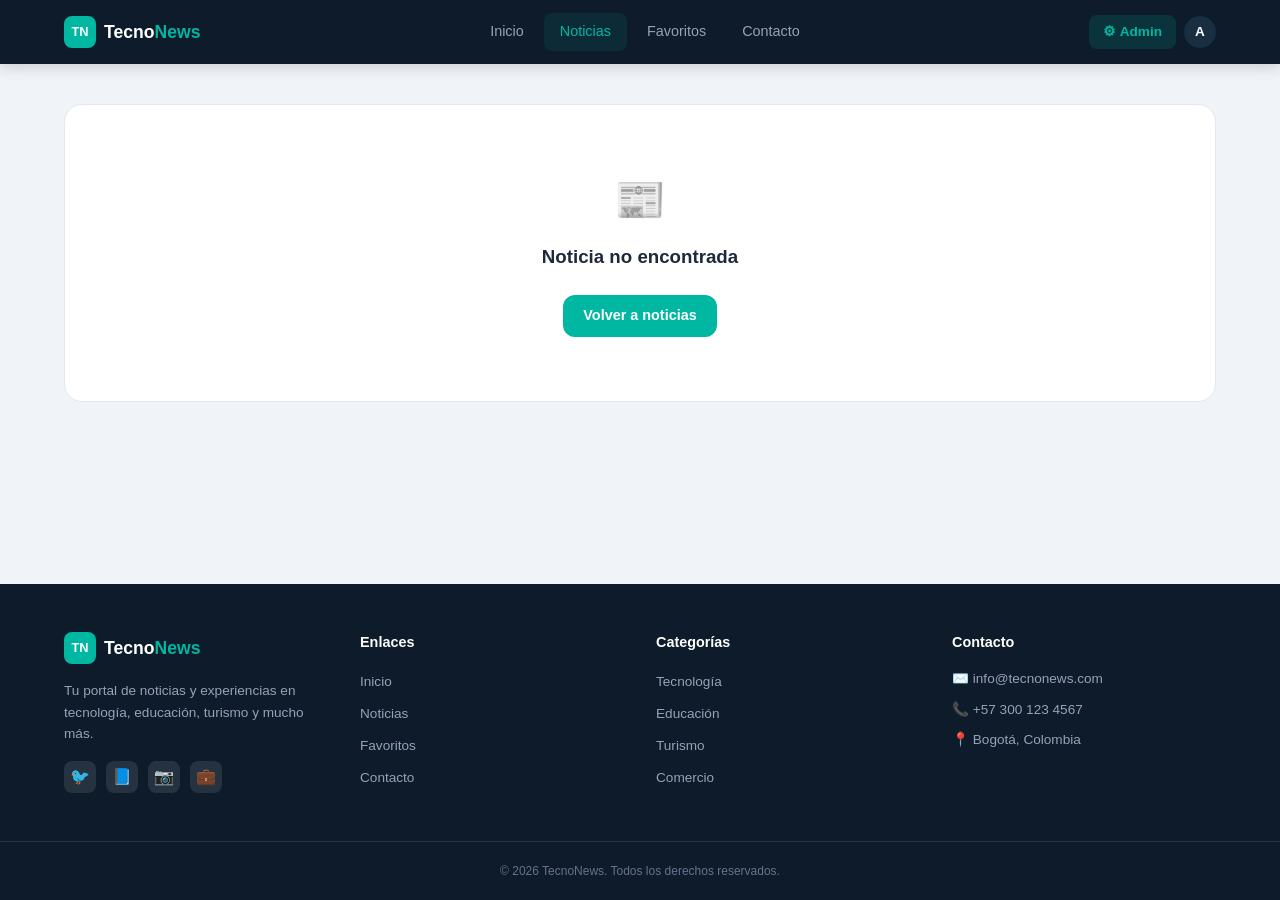
<file: detalle.html>
<!DOCTYPE html>
<html lang="es">
<head>
  <meta charset="UTF-8">
  <meta name="viewport" content="width=device-width, initial-scale=1.0">
  <title>TecnoNews — Detalle</title>
  <link rel="stylesheet" href="css/style.css">
</head>
<body>

  <main class="page-wrap" id="detalleContenedor">
    <p>Cargando noticia…</p>
  </main>

  <script src="js/utils.js"></script>
  <script src="js/detalle.js"></script>
</body>
</html>
</file>
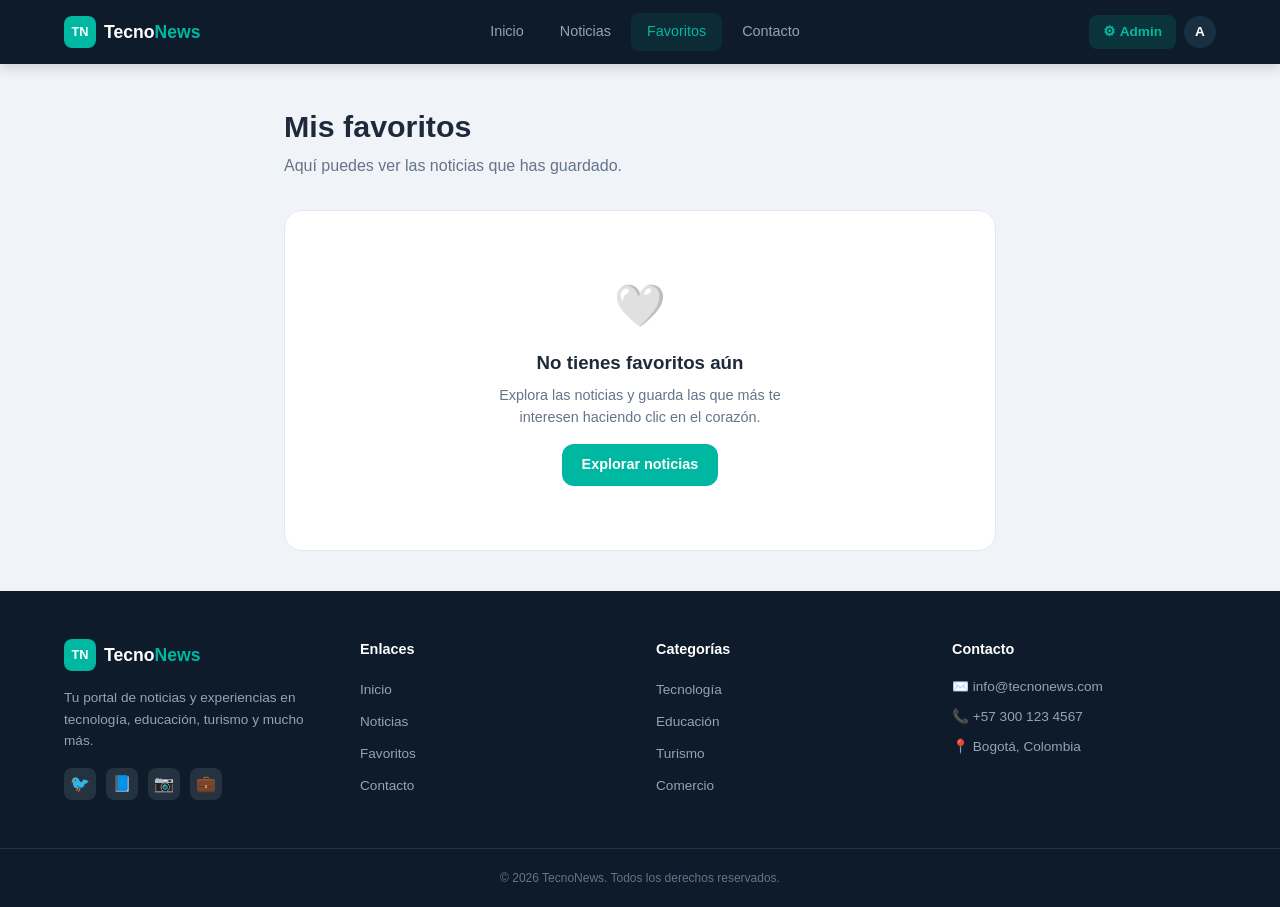
<file: favoritos.html>
<!DOCTYPE html>
<html lang="es">
<head>
  <meta charset="UTF-8">
  <meta name="viewport" content="width=device-width, initial-scale=1.0">
  <title>TecnoNews — Favoritos</title>
  <link rel="stylesheet" href="css/style.css">
</head>
<body>

  <main class="page-wrap" style="max-width:760px;">
    <h1>Mis favoritos</h1>
    <p class="page-sub" id="favSubtitulo">Cargando…</p>
    <div id="favoritosContenedor"></div>
  </main>

  <script src="js/utils.js"></script>
  <script src="js/favoritos.js"></script>
</body>
</html>
</file>
<file: css/style.css>
/* =========================================
   TecnoNews — Hoja de estilos global
   ========================================= */

:root {
  --azul-oscuro: #0d1b2a;
  --teal: #00b8a2;
  --teal-hover: #009688;
  --fondo: #f0f4f8;
  --texto-principal: #1e293b;
  --texto-secundario: #64748b;
  --texto-claro: #94a3b8;
  --borde: #e2e8f0;
  --blanco: #ffffff;
  --rojo: #ef4444;
  --rojo-claro: #fee2e2;
  --radio: 16px;
  --radio-sm: 10px;
  --sombra: 0 8px 24px rgba(13, 27, 42, 0.08);
}

* {
  box-sizing: border-box;
}

html,
body {
  margin: 0;
  padding: 0;
  min-height: 100%;
}

body {
  font-family: "Inter", -apple-system, BlinkMacSystemFont, "Segoe UI", Roboto, sans-serif;
  background-color: var(--fondo);
  color: var(--texto-principal);
  display: flex;
  flex-direction: column;
  min-height: 100vh;
  line-height: 1.5;
}

main {
  flex: 1;
  width: 100%;
}

a {
  text-decoration: none;
  color: inherit;
}

img {
  max-width: 100%;
  display: block;
}

button {
  font-family: inherit;
  cursor: pointer;
  border: none;
  background: none;
}

.container {
  max-width: 1200px;
  margin: 0 auto;
  padding: 0 24px;
}

.serif {
  font-family: "Georgia", "Times New Roman", serif;
}

/* ============ HEADER ============ */
.site-header {
  background-color: var(--azul-oscuro);
  position: sticky;
  top: 0;
  z-index: 50;
  box-shadow: 0 4px 12px rgba(0, 0, 0, 0.15);
}

.header-inner {
  display: flex;
  align-items: center;
  justify-content: space-between;
  height: 64px;
}

.logo {
  display: flex;
  align-items: center;
  gap: 8px;
  color: #fff;
  font-weight: 700;
  font-size: 1.1rem;
}

.logo-badge {
  width: 32px;
  height: 32px;
  border-radius: 8px;
  background-color: var(--teal);
  color: #fff;
  display: flex;
  align-items: center;
  justify-content: center;
  font-size: 0.8rem;
  font-weight: 700;
}

.logo span.accent {
  color: var(--teal);
}

nav.main-nav {
  display: flex;
  align-items: center;
  gap: 4px;
}

nav.main-nav a {
  color: var(--texto-claro);
  font-size: 0.9rem;
  font-weight: 500;
  padding: 8px 16px;
  border-radius: 8px;
  transition: all 0.15s ease;
  position: relative;
}

nav.main-nav a:hover {
  color: #e2e8f0;
  background-color: rgba(255, 255, 255, 0.05);
}

nav.main-nav a.active {
  color: var(--teal);
  background-color: rgba(0, 184, 162, 0.1);
}

.badge-count {
  display: inline-flex;
  align-items: center;
  justify-content: center;
  min-width: 16px;
  height: 16px;
  padding: 0 4px;
  margin-left: 6px;
  border-radius: 999px;
  background-color: var(--teal);
  color: #fff;
  font-size: 10px;
  font-weight: 700;
}

.header-actions {
  display: flex;
  align-items: center;
  gap: 8px;
}

.btn-admin {
  display: flex;
  align-items: center;
  gap: 6px;
  padding: 7px 14px;
  border-radius: 8px;
  font-size: 0.85rem;
  font-weight: 600;
  background-color: rgba(0, 184, 162, 0.15);
  color: var(--teal);
  transition: all 0.15s ease;
}

.btn-admin:hover {
  background-color: var(--teal);
  color: #fff;
}

.avatar {
  width: 32px;
  height: 32px;
  border-radius: 999px;
  background-color: #1a2e42;
  color: #fff;
  display: flex;
  align-items: center;
  justify-content: center;
  font-weight: 600;
  font-size: 0.85rem;
}

.mobile-toggle {
  display: none;
  color: var(--texto-claro);
  font-size: 1.4rem;
  padding: 6px;
}

.mobile-nav {
  display: none;
  flex-direction: column;
  border-top: 1px solid rgba(255, 255, 255, 0.1);
  padding: 12px 0;
}

.mobile-nav a {
  color: var(--texto-claro);
  padding: 10px 8px;
  border-radius: 8px;
  font-size: 0.9rem;
  font-weight: 500;
}

.mobile-nav a.active {
  color: var(--teal);
  background-color: rgba(0, 184, 162, 0.1);
}

@media (max-width: 860px) {
  nav.main-nav,
  .btn-admin {
    display: none;
  }
  .mobile-toggle {
    display: block;
  }
  .mobile-nav.open {
    display: flex;
  }
}

/* ============ HERO ============ */
.hero {
  position: relative;
  background-color: var(--azul-oscuro);
  overflow: hidden;
}

.hero-bg {
  position: absolute;
  inset: 0;
  opacity: 0.2;
}

.hero-bg img {
  width: 100%;
  height: 100%;
  object-fit: cover;
}

.hero-overlay {
  position: absolute;
  inset: 0;
  background: linear-gradient(135deg, #0d1b2a 40%, rgba(0, 184, 162, 0.15) 100%);
}

.hero-content {
  position: relative;
  padding: 80px 24px 96px;
  max-width: 1200px;
  margin: 0 auto;
}

.hero-content .inner {
  max-width: 620px;
}

.hero-pill {
  display: inline-flex;
  align-items: center;
  gap: 8px;
  padding: 6px 14px;
  border-radius: 999px;
  font-size: 0.75rem;
  font-weight: 600;
  background-color: rgba(0, 184, 162, 0.2);
  color: var(--teal);
  margin-bottom: 24px;
}

.dot-pulse {
  width: 6px;
  height: 6px;
  border-radius: 999px;
  background-color: currentColor;
}

.hero h1 {
  font-family: "Georgia", serif;
  font-size: 2.4rem;
  color: #fff;
  line-height: 1.2;
  margin: 0 0 16px;
}

.hero h1 .accent {
  color: var(--teal);
}

.hero p.lead {
  color: #cbd5e1;
  font-size: 1.05rem;
  margin: 0 0 32px;
  line-height: 1.6;
}

.search-form {
  display: flex;
  gap: 8px;
  max-width: 480px;
}

.search-form input {
  flex: 1;
  padding: 13px 16px;
  border-radius: 12px;
  font-size: 0.9rem;
  background: rgba(255, 255, 255, 0.1);
  color: #fff;
  border: 1px solid rgba(255, 255, 255, 0.2);
}

.search-form input::placeholder {
  color: var(--texto-claro);
}

.search-form button {
  padding: 13px 20px;
  border-radius: 12px;
  background-color: var(--teal);
  color: #fff;
  font-weight: 600;
  transition: background 0.15s ease;
}

.search-form button:hover {
  background-color: var(--teal-hover);
}

/* ============ CATEGORY STRIP ============ */
.category-strip {
  background-color: var(--azul-oscuro);
  border-top: 1px solid rgba(255, 255, 255, 0.1);
}

.category-strip .container {
  display: flex;
  gap: 8px;
  padding-top: 16px;
  padding-bottom: 16px;
  overflow-x: auto;
}

.chip {
  display: flex;
  align-items: center;
  gap: 8px;
  padding: 8px 16px;
  border-radius: 10px;
  font-size: 0.85rem;
  font-weight: 500;
  white-space: nowrap;
  background-color: rgba(255, 255, 255, 0.06);
  border: 1px solid rgba(255, 255, 255, 0.1);
  color: var(--texto-claro);
  transition: all 0.15s ease;
  flex-shrink: 0;
}

.chip:hover {
  color: #fff;
  border-color: rgba(255, 255, 255, 0.25);
}

/* ============ SECTIONS ============ */
.section {
  max-width: 1200px;
  margin: 0 auto;
  padding: 48px 24px;
}

.section-header {
  display: flex;
  align-items: center;
  justify-content: space-between;
  margin-bottom: 32px;
  gap: 16px;
  flex-wrap: wrap;
}

.section-header h2 {
  font-size: 1.5rem;
  font-weight: 700;
  margin: 0;
}

.section-header p {
  color: var(--texto-secundario);
  font-size: 0.9rem;
  margin: 4px 0 0;
}

.link-teal {
  color: var(--teal);
  font-weight: 600;
  font-size: 0.9rem;
  transition: color 0.15s ease;
}

.link-teal:hover {
  color: var(--teal-hover);
}

/* ============ GRID / CARDS ============ */
.news-grid {
  display: grid;
  grid-template-columns: repeat(auto-fill, minmax(280px, 1fr));
  gap: 24px;
}

.news-card {
  background: var(--blanco);
  border-radius: 18px;
  overflow: hidden;
  border: 1px solid var(--borde);
  display: flex;
  flex-direction: column;
  transition: box-shadow 0.2s ease, border-color 0.2s ease;
}

.news-card:hover {
  border-color: #cbd5e1;
  box-shadow: var(--sombra);
}

.news-card-img {
  position: relative;
  height: 190px;
  overflow: hidden;
}

.news-card-img img {
  width: 100%;
  height: 100%;
  object-fit: cover;
  transition: transform 0.3s ease;
}

.news-card:hover .news-card-img img {
  transform: scale(1.05);
}

.cat-tag {
  position: absolute;
  top: 12px;
  left: 12px;
  font-size: 0.72rem;
  font-weight: 700;
  padding: 4px 10px;
  border-radius: 999px;
  color: #fff;
}

.fav-btn {
  position: absolute;
  top: 12px;
  right: 12px;
  width: 32px;
  height: 32px;
  border-radius: 999px;
  background: rgba(255, 255, 255, 0.92);
  display: flex;
  align-items: center;
  justify-content: center;
  color: #94a3b8;
  font-size: 1rem;
  box-shadow: 0 1px 4px rgba(0, 0, 0, 0.15);
  transition: transform 0.1s ease;
}

.fav-btn:hover {
  transform: scale(1.08);
}

.fav-btn.active {
  color: var(--rojo);
}

.news-card-body {
  padding: 20px;
  display: flex;
  flex-direction: column;
  flex: 1;
}

.news-card-body h3 {
  font-size: 1rem;
  font-weight: 600;
  line-height: 1.4;
  margin: 0 0 8px;
  display: -webkit-box;
  -webkit-line-clamp: 2;
  -webkit-box-orient: vertical;
  overflow: hidden;
}

.news-card-body p {
  font-size: 0.88rem;
  color: var(--texto-secundario);
  line-height: 1.55;
  margin: 0;
  flex: 1;
  display: -webkit-box;
  -webkit-line-clamp: 2;
  -webkit-box-orient: vertical;
  overflow: hidden;
}

.news-card-footer {
  display: flex;
  align-items: center;
  justify-content: space-between;
  margin-top: 16px;
  padding-top: 16px;
  border-top: 1px solid var(--borde);
}

.news-card-footer .date {
  font-size: 0.78rem;
  color: var(--texto-claro);
}

.btn-ver-mas {
  font-size: 0.85rem;
  font-weight: 600;
  padding: 6px 16px;
  border-radius: 8px;
  background-color: var(--teal);
  color: #fff;
  transition: background 0.15s ease;
}

.btn-ver-mas:hover {
  background-color: var(--teal-hover);
}

/* ============ CATEGORY SHOWCASE ============ */
.showcase {
  background: var(--blanco);
  border-top: 1px solid var(--borde);
  border-bottom: 1px solid var(--borde);
  padding: 48px 24px;
}

.showcase h2 {
  text-align: center;
  font-size: 1.5rem;
  margin: 0 0 32px;
}

.showcase-grid {
  max-width: 1200px;
  margin: 0 auto;
  display: grid;
  grid-template-columns: repeat(auto-fit, minmax(180px, 1fr));
  gap: 16px;
}

.showcase-card {
  padding: 24px;
  border-radius: 18px;
  border: 2px solid;
  text-align: left;
  transition: all 0.2s ease;
}

.showcase-card:hover {
  transform: translateY(-2px);
}

.showcase-card .icon {
  font-size: 1.8rem;
  margin-bottom: 12px;
}

.showcase-card h3 {
  margin: 0 0 4px;
  font-size: 1rem;
  font-weight: 700;
}

.showcase-card p {
  margin: 0;
  font-size: 0.8rem;
  color: var(--texto-secundario);
}

/* ============ FOOTER ============ */
.site-footer {
  background-color: var(--azul-oscuro);
  color: var(--texto-claro);
  margin-top: auto;
}

.footer-grid {
  display: grid;
  grid-template-columns: repeat(auto-fit, minmax(180px, 1fr));
  gap: 32px;
  padding: 48px 24px;
  max-width: 1200px;
  margin: 0 auto;
}

.footer-grid h4 {
  color: #fff;
  font-size: 0.9rem;
  margin: 0 0 16px;
}

.footer-grid ul {
  list-style: none;
  margin: 0;
  padding: 0;
  display: flex;
  flex-direction: column;
  gap: 8px;
}

.footer-grid ul li a,
.footer-grid ul li button {
  font-size: 0.85rem;
  color: var(--texto-claro);
  transition: color 0.15s ease;
}

.footer-grid ul li a:hover,
.footer-grid ul li button:hover {
  color: #fff;
}

.footer-desc {
  font-size: 0.85rem;
  line-height: 1.6;
  color: var(--texto-claro);
  margin: 0 0 16px;
}

.social-row {
  display: flex;
  gap: 10px;
}

.social-row a {
  width: 32px;
  height: 32px;
  border-radius: 8px;
  background: rgba(255, 255, 255, 0.1);
  display: flex;
  align-items: center;
  justify-content: center;
  transition: background 0.15s ease;
}

.social-row a:hover {
  background: var(--teal);
}

.footer-contact-item {
  display: flex;
  gap: 8px;
  font-size: 0.85rem;
  margin-bottom: 10px;
}

.footer-bottom {
  border-top: 1px solid rgba(255, 255, 255, 0.1);
  text-align: center;
  font-size: 0.75rem;
  color: #64748b;
  padding: 20px 24px;
}

/* ============ PAGE HEADER (listas internas) ============ */
.page-wrap {
  max-width: 1200px;
  margin: 0 auto;
  padding: 40px 24px;
}

.back-link {
  display: inline-flex;
  align-items: center;
  gap: 6px;
  font-size: 0.9rem;
  color: var(--teal);
  margin-bottom: 16px;
  font-weight: 600;
}

.page-wrap h1 {
  font-size: 1.9rem;
  margin: 0 0 4px;
}

.page-sub {
  color: var(--texto-secundario);
  margin: 0 0 32px;
}

/* ============ NOTICIAS: LAYOUT CON SIDEBAR ============ */
.list-layout {
  display: flex;
  gap: 32px;
  align-items: flex-start;
  flex-wrap: wrap;
}

.sidebar {
  width: 220px;
  flex-shrink: 0;
}

.sidebar-card {
  background: var(--blanco);
  border-radius: 18px;
  border: 1px solid var(--borde);
  padding: 20px;
  position: sticky;
  top: 96px;
}

.sidebar-card h3 {
  font-size: 0.8rem;
  text-transform: uppercase;
  letter-spacing: 0.04em;
  color: #475569;
  margin: 0 0 16px;
}

.search-box {
  position: relative;
  margin-bottom: 16px;
}

.search-box input {
  width: 100%;
  padding: 9px 12px 9px 30px;
  border-radius: 10px;
  border: 1px solid var(--borde);
  font-size: 0.85rem;
}

.search-box .icon {
  position: absolute;
  left: 10px;
  top: 50%;
  transform: translateY(-50%);
  color: var(--texto-claro);
  font-size: 0.8rem;
}

.cat-list {
  list-style: none;
  padding: 0;
  margin: 0;
  display: flex;
  flex-direction: column;
  gap: 4px;
}

.cat-list button {
  width: 100%;
  display: flex;
  align-items: center;
  justify-content: space-between;
  padding: 10px 12px;
  border-radius: 12px;
  font-size: 0.88rem;
  font-weight: 500;
  color: #64748b;
  transition: all 0.15s ease;
}

.cat-list button:hover {
  background: #f1f5f9;
  color: #1e293b;
}

.cat-list button.active {
  background: rgba(0, 184, 162, 0.1);
  color: var(--teal);
}

.cat-count {
  font-size: 0.72rem;
  font-weight: 700;
  padding: 2px 7px;
  border-radius: 999px;
  background: #e2e8f0;
  color: #64748b;
}

.cat-list button.active .cat-count {
  background: var(--teal);
  color: #fff;
}

.list-main {
  flex: 1;
  min-width: 280px;
}

.list-toolbar {
  display: flex;
  align-items: center;
  justify-content: space-between;
  margin-bottom: 24px;
  flex-wrap: wrap;
  gap: 12px;
}

.list-toolbar select {
  padding: 6px 12px;
  border-radius: 10px;
  border: 1px solid var(--borde);
  font-size: 0.85rem;
  background: #fff;
}

.empty-state {
  text-align: center;
  padding: 64px 24px;
  background: var(--blanco);
  border-radius: 18px;
  border: 1px solid var(--borde);
}

.empty-state .emoji {
  font-size: 2.6rem;
  margin-bottom: 12px;
}

.empty-state h3 {
  margin: 0 0 8px;
}

.empty-state p {
  color: var(--texto-secundario);
  font-size: 0.9rem;
  max-width: 320px;
  margin: 0 auto;
}

.btn-primary {
  display: inline-block;
  margin-top: 16px;
  padding: 10px 20px;
  border-radius: 12px;
  background: var(--teal);
  color: #fff;
  font-weight: 600;
  font-size: 0.9rem;
  transition: background 0.15s ease;
}

.btn-primary:hover {
  background: var(--teal-hover);
}

.btn-outline {
  display: inline-block;
  padding: 10px 20px;
  border-radius: 12px;
  border: 2px solid var(--teal);
  color: var(--teal);
  font-weight: 600;
  font-size: 0.9rem;
  transition: all 0.15s ease;
}

.btn-outline:hover {
  background: var(--teal);
  color: #fff;
}

/* ============ DETALLE ============ */
.detail-layout {
  display: flex;
  gap: 40px;
  flex-wrap: wrap;
}

.detail-article {
  flex: 2;
  min-width: 300px;
}

.detail-hero {
  border-radius: 18px;
  overflow: hidden;
  margin-bottom: 28px;
  aspect-ratio: 16/9;
}

.detail-hero img {
  width: 100%;
  height: 100%;
  object-fit: cover;
}

.detail-meta {
  display: flex;
  flex-wrap: wrap;
  gap: 12px;
  align-items: center;
  margin-bottom: 16px;
}

.detail-meta .cat-badge {
  font-size: 0.72rem;
  font-weight: 700;
  padding: 4px 12px;
  border-radius: 999px;
}

.detail-meta .meta-item {
  font-size: 0.78rem;
  color: var(--texto-secundario);
}

.detail-article h1 {
  font-family: Georgia, serif;
  font-size: 2rem;
  line-height: 1.25;
  margin: 0 0 24px;
}

.detail-article .content p {
  color: #475569;
  line-height: 1.75;
  margin-bottom: 20px;
  font-size: 0.96rem;
}

.highlights-box {
  margin-top: 32px;
  padding: 24px;
  border-radius: 18px;
  border-left: 4px solid;
}

.highlights-box h3 {
  margin: 0 0 16px;
  font-weight: 700;
  display: flex;
  align-items: center;
  gap: 8px;
}

.highlights-box ul {
  list-style: none;
  padding: 0;
  margin: 0;
  display: flex;
  flex-direction: column;
  gap: 10px;
}

.highlights-box li {
  display: flex;
  gap: 8px;
  font-size: 0.9rem;
  color: #475569;
}

.highlights-box li::before {
  content: "";
  width: 6px;
  height: 6px;
  border-radius: 999px;
  background: currentColor;
  margin-top: 7px;
  flex-shrink: 0;
}

.share-row {
  margin-top: 40px;
  padding-top: 24px;
  border-top: 1px solid var(--borde);
  display: flex;
  align-items: center;
  gap: 10px;
  flex-wrap: wrap;
}

.share-row .label {
  font-weight: 600;
  font-size: 0.9rem;
  color: #475569;
}

.share-btn {
  display: inline-flex;
  align-items: center;
  gap: 6px;
  padding: 6px 12px;
  border-radius: 8px;
  border: 1px solid;
  font-size: 0.85rem;
  font-weight: 500;
}

.detail-sidebar {
  flex: 1;
  min-width: 260px;
  display: flex;
  flex-direction: column;
  gap: 16px;
}

.fav-toggle-btn {
  width: 100%;
  padding: 13px;
  border-radius: 14px;
  font-weight: 600;
  font-size: 0.9rem;
  border: 2px solid var(--teal);
  color: var(--teal);
  background: transparent;
  display: flex;
  align-items: center;
  justify-content: center;
  gap: 8px;
  transition: all 0.15s ease;
}

.fav-toggle-btn.active {
  border-color: var(--rojo);
  color: var(--rojo);
  background: var(--rojo-claro);
}

.contact-cta-btn {
  width: 100%;
  padding: 13px;
  border-radius: 14px;
  font-weight: 600;
  font-size: 0.9rem;
  background: var(--teal);
  color: #fff;
  transition: background 0.15s ease;
}

.contact-cta-btn:hover {
  background: var(--teal-hover);
}

.related-card,
.author-card {
  background: var(--blanco);
  border-radius: 18px;
  border: 1px solid var(--borde);
  padding: 20px;
}

.related-card h3,
.author-card h3 {
  font-size: 0.78rem;
  text-transform: uppercase;
  letter-spacing: 0.04em;
  color: #475569;
  margin: 0 0 16px;
}

.related-item {
  display: flex;
  gap: 12px;
  margin-bottom: 14px;
}

.related-item img {
  width: 64px;
  height: 48px;
  border-radius: 10px;
  object-fit: cover;
  flex-shrink: 0;
}

.related-item p.title {
  font-size: 0.85rem;
  font-weight: 500;
  margin: 0;
  line-height: 1.4;
}

.related-item p.date {
  font-size: 0.75rem;
  color: var(--texto-claro);
  margin: 4px 0 0;
}

.author-row {
  display: flex;
  align-items: center;
  gap: 12px;
}

.author-avatar {
  width: 40px;
  height: 40px;
  border-radius: 999px;
  color: #fff;
  display: flex;
  align-items: center;
  justify-content: center;
  font-weight: 700;
  flex-shrink: 0;
}

.author-row .name {
  font-weight: 600;
  font-size: 0.9rem;
  margin: 0;
}

.author-row .role {
  font-size: 0.78rem;
  color: var(--texto-claro);
  margin: 2px 0 0;
}

/* ============ FAVORITOS ============ */
.fav-item {
  background: var(--blanco);
  border-radius: 18px;
  border: 1px solid var(--borde);
  padding: 16px;
  display: flex;
  gap: 16px;
  margin-bottom: 12px;
  transition: box-shadow 0.15s ease;
}

.fav-item:hover {
  box-shadow: var(--sombra);
}

.fav-item img {
  width: 96px;
  height: 72px;
  border-radius: 12px;
  object-fit: cover;
  flex-shrink: 0;
}

.fav-item .fav-body {
  flex: 1;
  min-width: 0;
}

.fav-item h3 {
  font-size: 0.92rem;
  font-weight: 600;
  margin: 0;
  line-height: 1.4;
}

.fav-item .top-row {
  display: flex;
  justify-content: space-between;
  gap: 12px;
}

.remove-fav-btn {
  color: var(--rojo);
  padding: 6px;
  border-radius: 8px;
  flex-shrink: 0;
}

.remove-fav-btn:hover {
  background: var(--rojo-claro);
}

/* ============ FORMULARIO CONTACTO ============ */
.contact-layout {
  display: flex;
  gap: 40px;
  flex-wrap: wrap;
  align-items: flex-start;
}

.contact-info {
  flex: 1;
  min-width: 260px;
  display: flex;
  flex-direction: column;
  gap: 16px;
}

.contact-info-item {
  display: flex;
  gap: 16px;
  background: var(--blanco);
  border-radius: 18px;
  border: 1px solid var(--borde);
  padding: 20px;
}

.contact-info-item .icon-box {
  width: 40px;
  height: 40px;
  border-radius: 12px;
  background: rgba(0, 184, 162, 0.1);
  color: var(--teal);
  display: flex;
  align-items: center;
  justify-content: center;
  flex-shrink: 0;
  font-size: 1.1rem;
}

.contact-info-item .label {
  font-size: 0.72rem;
  text-transform: uppercase;
  letter-spacing: 0.04em;
  color: var(--texto-claro);
  margin: 0 0 2px;
}

.contact-info-item .value {
  font-size: 0.9rem;
  font-weight: 500;
  margin: 0;
}

.map-box {
  border-radius: 18px;
  overflow: hidden;
  border: 1px solid var(--borde);
  height: 180px;
}

.map-box img {
  width: 100%;
  height: 100%;
  object-fit: cover;
}

.contact-form-wrap {
  flex: 1.5;
  min-width: 300px;
}

.form-card {
  background: var(--blanco);
  border-radius: 18px;
  border: 1px solid var(--borde);
  padding: 32px;
}

.form-group {
  margin-bottom: 20px;
}

.form-group label {
  display: block;
  font-size: 0.88rem;
  font-weight: 600;
  margin-bottom: 6px;
}

.form-group .required {
  color: var(--rojo);
}

.form-group input,
.form-group textarea,
.form-group select {
  width: 100%;
  padding: 12px 14px;
  border-radius: 12px;
  border: 1px solid var(--borde);
  font-size: 0.9rem;
  font-family: inherit;
  color: var(--texto-principal);
  transition: border-color 0.15s ease, box-shadow 0.15s ease;
  resize: none;
}

.form-group input:focus,
.form-group textarea:focus,
.form-group select:focus {
  outline: none;
  border-color: var(--teal);
  box-shadow: 0 0 0 3px rgba(0, 184, 162, 0.12);
}

.form-group.error input,
.form-group.error textarea {
  border-color: var(--rojo);
  box-shadow: 0 0 0 3px rgba(239, 68, 68, 0.1);
}

.error-text {
  color: var(--rojo);
  font-size: 0.78rem;
  margin-top: 4px;
}

.btn-submit {
  width: 100%;
  padding: 14px;
  border-radius: 14px;
  background: var(--teal);
  color: #fff;
  font-weight: 600;
  font-size: 0.9rem;
  transition: background 0.15s ease;
}

.btn-submit:hover {
  background: var(--teal-hover);
}

.success-box {
  background: var(--blanco);
  border-radius: 18px;
  border: 1px solid var(--borde);
  padding: 56px 24px;
  text-align: center;
}

.success-icon {
  width: 64px;
  height: 64px;
  border-radius: 999px;
  background: rgba(0, 184, 162, 0.1);
  color: var(--teal);
  display: flex;
  align-items: center;
  justify-content: center;
  font-size: 1.8rem;
  margin: 0 auto 16px;
}

.success-box h3 {
  margin: 0 0 8px;
  font-size: 1.3rem;
}

.success-box p {
  color: var(--texto-secundario);
  font-size: 0.9rem;
  max-width: 320px;
  margin: 0 auto;
}

/* ============ ADMIN ============ */
.admin-shell {
  display: flex;
  min-height: calc(100vh - 64px);
}

.admin-sidebar {
  width: 220px;
  flex-shrink: 0;
  background: var(--azul-oscuro);
  padding: 24px 12px;
}

.admin-sidebar .title {
  font-size: 0.72rem;
  text-transform: uppercase;
  letter-spacing: 0.06em;
  color: #64748b;
  padding: 0 12px;
  margin-bottom: 20px;
}

.admin-nav-item {
  width: 100%;
  display: flex;
  align-items: center;
  gap: 10px;
  padding: 10px 12px;
  border-radius: 12px;
  font-size: 0.88rem;
  font-weight: 500;
  color: var(--texto-claro);
  margin-bottom: 4px;
  transition: all 0.15s ease;
}

.admin-nav-item:hover {
  background: rgba(255, 255, 255, 0.06);
  color: #e2e8f0;
}

.admin-nav-item.active {
  background: rgba(0, 184, 162, 0.15);
  color: var(--teal);
}

.admin-content {
  flex: 1;
  padding: 32px;
}

.admin-header {
  display: flex;
  align-items: center;
  justify-content: space-between;
  margin-bottom: 24px;
  flex-wrap: wrap;
  gap: 12px;
}

.admin-header h2 {
  margin: 0;
  font-size: 1.3rem;
}

.admin-header p {
  margin: 4px 0 0;
  font-size: 0.85rem;
  color: var(--texto-secundario);
}

.btn-nueva {
  display: inline-flex;
  align-items: center;
  gap: 8px;
  padding: 10px 18px;
  border-radius: 12px;
  background: var(--teal);
  color: #fff;
  font-weight: 600;
  font-size: 0.88rem;
  transition: background 0.15s ease;
}

.btn-nueva:hover {
  background: var(--teal-hover);
}

.admin-table-card {
  background: var(--blanco);
  border-radius: 18px;
  border: 1px solid var(--borde);
  overflow: hidden;
}

table.admin-table {
  width: 100%;
  border-collapse: collapse;
  font-size: 0.88rem;
}

table.admin-table th {
  text-align: left;
  padding: 14px 20px;
  font-size: 0.72rem;
  text-transform: uppercase;
  letter-spacing: 0.04em;
  color: var(--texto-secundario);
  background: #f8fafc;
  border-bottom: 1px solid var(--borde);
}

table.admin-table td {
  padding: 14px 20px;
  border-bottom: 1px solid #f1f5f9;
}

table.admin-table tr:last-child td {
  border-bottom: none;
}

table.admin-table tr:hover td {
  background: #f8fafc;
}

.table-title-cell {
  display: flex;
  align-items: center;
  gap: 12px;
}

.table-title-cell img {
  width: 40px;
  height: 32px;
  border-radius: 8px;
  object-fit: cover;
  flex-shrink: 0;
}

.cat-pill {
  font-size: 0.72rem;
  font-weight: 700;
  padding: 3px 10px;
  border-radius: 999px;
}

.table-actions {
  display: flex;
  justify-content: flex-end;
  gap: 6px;
}

.icon-btn {
  padding: 6px;
  border-radius: 8px;
  color: var(--texto-claro);
  font-size: 0.9rem;
  transition: all 0.15s ease;
}

.icon-btn.edit:hover {
  color: #2563eb;
  background: #eff6ff;
}

.icon-btn.delete:hover {
  color: var(--rojo);
  background: var(--rojo-claro);
}

.admin-form-wrap {
  max-width: 640px;
}

.admin-form-top {
  display: flex;
  align-items: center;
  gap: 12px;
  margin-bottom: 24px;
}

.btn-back-icon {
  padding: 8px;
  border-radius: 10px;
  border: 1px solid var(--borde);
  color: var(--texto-secundario);
}

.btn-back-icon:hover {
  background: #f1f5f9;
}

.form-actions-row {
  display: flex;
  gap: 12px;
  padding-top: 8px;
}

.btn-cancelar {
  flex: 1;
  padding: 13px;
  border-radius: 14px;
  font-weight: 600;
  font-size: 0.88rem;
  border: 1px solid var(--borde);
  color: #475569;
  background: #fff;
}

.btn-cancelar:hover {
  background: #f8fafc;
}

.btn-guardar {
  flex: 1;
  padding: 13px;
  border-radius: 14px;
  font-weight: 600;
  font-size: 0.88rem;
  color: #fff;
  background: var(--teal);
  transition: background 0.15s ease;
}

.btn-guardar.saved {
  background: #10b981;
}

.img-preview {
  margin-top: 8px;
  border-radius: 14px;
  overflow: hidden;
  height: 110px;
  border: 1px solid var(--borde);
}

.img-preview img {
  width: 100%;
  height: 100%;
  object-fit: cover;
}

/* ============ MODAL ============ */
.modal-overlay {
  position: fixed;
  inset: 0;
  background: rgba(0, 0, 0, 0.5);
  display: none;
  align-items: center;
  justify-content: center;
  z-index: 100;
  padding: 16px;
}

.modal-overlay.open {
  display: flex;
}

.modal-box {
  background: #fff;
  border-radius: 18px;
  padding: 32px;
  max-width: 380px;
  width: 100%;
  box-shadow: 0 20px 60px rgba(0, 0, 0, 0.3);
}

.modal-icon {
  width: 48px;
  height: 48px;
  border-radius: 999px;
  background: var(--rojo-claro);
  color: var(--rojo);
  display: flex;
  align-items: center;
  justify-content: center;
  font-size: 1.3rem;
  margin: 0 auto 16px;
}

.modal-box h3 {
  text-align: center;
  margin: 0 0 8px;
}

.modal-box p {
  text-align: center;
  color: var(--texto-secundario);
  font-size: 0.88rem;
  margin: 0 0 24px;
}

.modal-actions {
  display: flex;
  gap: 12px;
}

.modal-actions .btn-cancelar,
.modal-actions .btn-eliminar {
  flex: 1;
  padding: 11px;
  border-radius: 12px;
  font-weight: 600;
  font-size: 0.88rem;
}

.btn-eliminar {
  background: var(--rojo);
  color: #fff;
}

.btn-eliminar:hover {
  background: #dc2626;
}

@media (max-width: 700px) {
  .admin-shell {
    flex-direction: column;
  }
  .admin-sidebar {
    width: 100%;
    display: flex;
    overflow-x: auto;
  }
  .admin-sidebar .title {
    display: none;
  }
  .admin-nav-item {
    flex-shrink: 0;
  }
}
</file>
